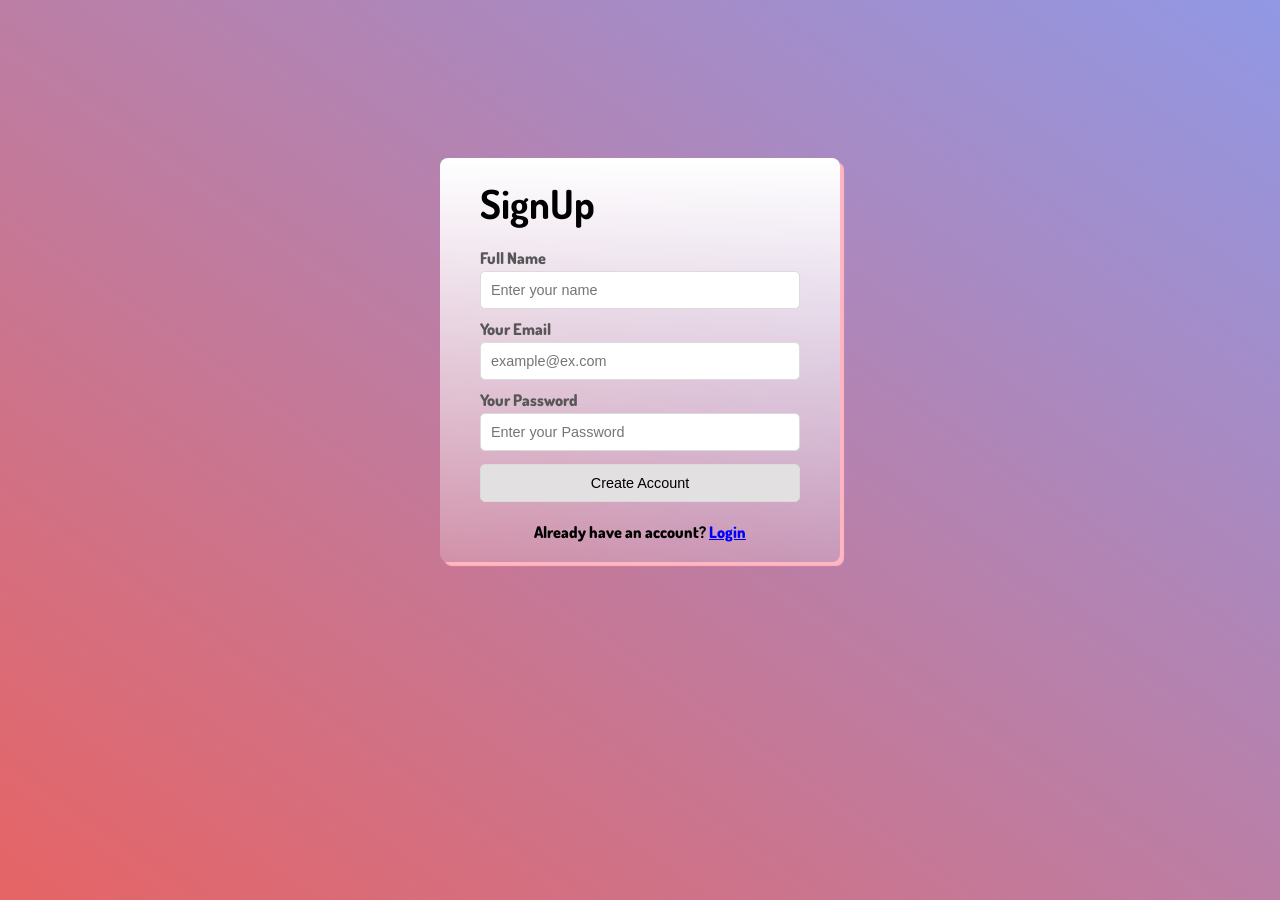
<file: Projects/1. SignUpPage/index.html>
<!DOCTYPE html>
<html lang="en">
<head>
    <meta charset="UTF-8">
    <meta name="viewport" content="width=device-width, initial-scale=1.0">
    <title>SignUp</title>
    <link rel="stylesheet" href="style.css">
</head>
<body>
    <div class="outerBox">
        <div class="innerBox">
            <header class="signupHeader">
                <h1>SignUp</h1>
            </header>
            <main class="signUpBody">
                <form action="#">
                    <p>
                        <label for="fullname">Full Name</label>
                        <input type="text" id="fullname" placeholder="Enter your name" required>
                    </p>
                    <p>
                        <label for="email">Your Email</label>
                        <input type="email" id="email" placeholder="example@ex.com" required>
                    </p>
                    <p>
                        <label for="password">Your Password</label>
                        <input type="password" id="password" placeholder="Enter your Password" required>
                    </p>
                    <p>
                        <input type="submit" id="sumbit" value="Create Account">
                    </p>
                </form>
            </main>

            <footer class="signUpFooter">
                <p>Already have an account? <a href="#">Login</a></p>
            </footer>

        </div>
    </div>
</body>
</html>
</file>
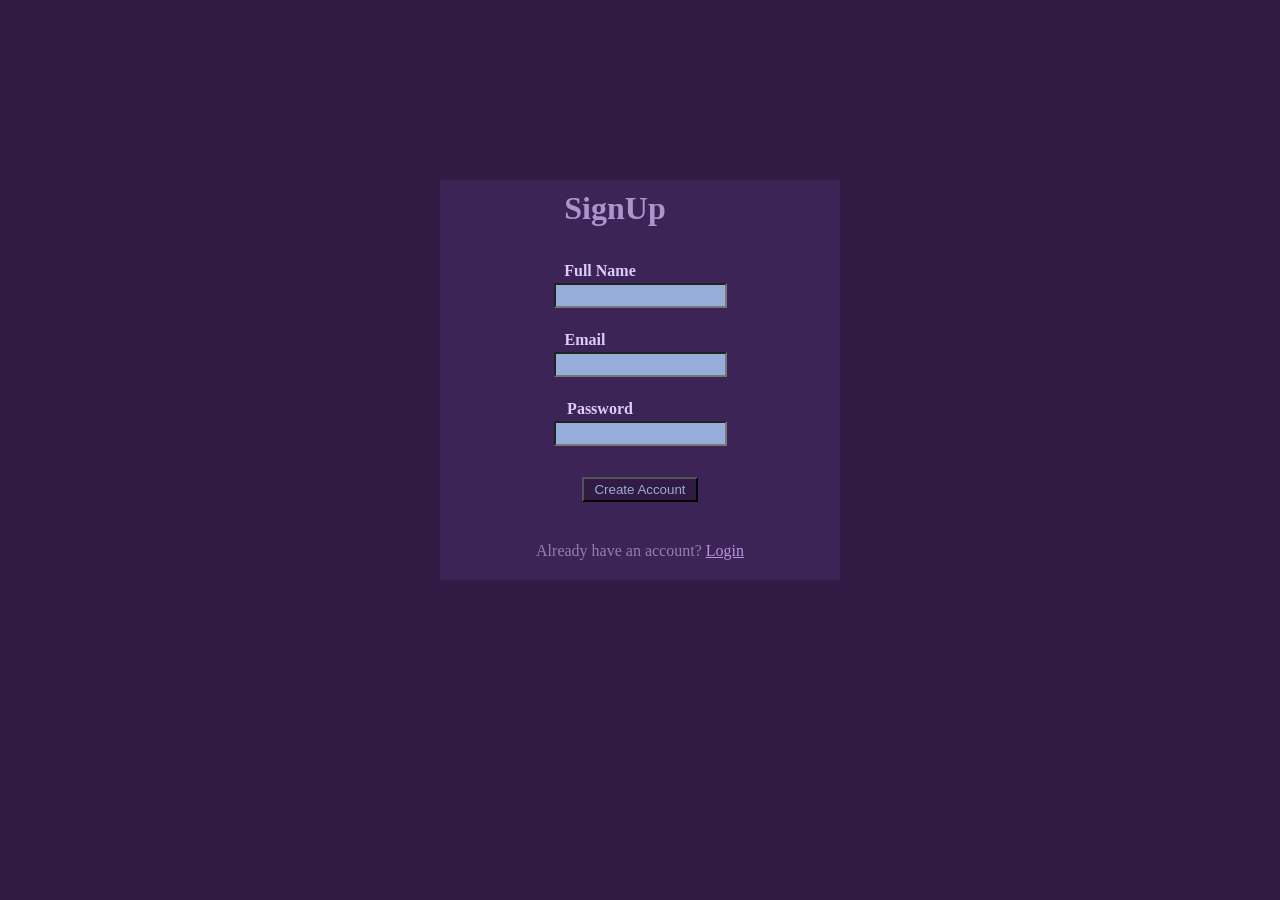
<file: Prototypes for Learning/1. SignUpPage/index.html>
<!DOCTYPE html>
<html lang="en">
<head>
    <meta charset="UTF-8">
    <meta name="viewport" content="width=device-width, initial-scale=1.0">
    <title>SignUp</title>
    <link rel="stylesheet" href="style.css">
</head>
<body>
    
    <div class="signUpForm">
            <h1>SignUp</h1>
            <h4>Full Name</h4>
            <input type="text" />
            <h4>Email</h4>
            <input type="email" />
            <h4>Password</h4>
            <input class="pass" type="password" />
            <br></br>
            <div class="createBtn"><button class="createAccBtn">Create Account</button></div>
            <div class="accLogin">Already have an account? <a href="...">Login</a></div>
    </div>


</body>
</html>
</file>
<file: Projects/1. SignUpPage/style.css>
@import url('https://fonts.googleapis.com/css2?family=Dosis:wght@200&display=swap');


*{
    margin: 0;
    padding: 0;
    box-sizing: border-box;
}

body{
    font-family: 'Dosis', sans-serif;;
    font-weight: 900;
}

.outerBox{
    width: 100vw;
    height: 100vh;
    background: linear-gradient(to top right  ,#e66465, #9198e5);

.innerBox{
    width: 400px;
    margin: 0 auto;
    position: relative;
    top: 40%;
    transform: translateY(-50%);
    padding: 20px 40px;
    background: linear-gradient(to bottom, #ffffff,#ffffff33);
    backdrop-filter: blur(10px);
    border-radius: 8px;
    box-shadow: 4px 4px 1px lightpink;

}

.signupHeader h1{
    font-size: 2.5rem;
    color: black;
}

.signUpBody{
    margin: 20px 0;
}
.signUpBody p {
    margin: 10px 0;
}
.signUpBody p label {
    display: block;
    color: #575757;
}
.signUpBody p input {
    width: 100%;
    padding: 10px;
    border: 1px solid #dbdbdb;
    border-radius: 5px;
    outline: 0;
    font-size: 0.9rem;
    margin-top: 3px;
}
.signUpBody p input[type="submit"]{
    background-color: rgb(226, 224, 224);
    cursor: pointer;
}
.signUpBody p input[type="submit"]:hover{
    background-color: rgb(206, 205, 205);
}
.signUpFooter p{
    color: black; 
    text-align: center;
}
.signUpFooter p a{
    color: blue;
}
}
</file>
<file: Prototypes for Learning/1. SignUpPage/style.css>
*{
    margin: 0;
    padding: 0;
    box-sizing: border-box;
}
body{
    background-color: #311a44;
}

h1{
    padding-top: 10px;
    padding-bottom: 15px;
    padding-right: 50px;
    color: #ae93cc;
}
h4{
    padding-top: 20px;
    padding-right: 80px;
    color: #dcccfa;
}
input{
    margin: 3px;
    height: 25px;
    background-color: #96add9;
}
a{
    color: #ba90dd;
}

.signUpForm>h4:nth-of-type(2){
    padding-right: 110px;
}
.signUpForm{
    background-color: #3c2457;
    width: 400px;
    height: 400px;
    margin: 20vh auto;
    text-align: center;
}
.accLogin{
    padding-top: 40px;
    color: #9a7ab3;
}
.createAccBtn{
    padding: 3px 10px;
    color: #96add9;
    background-color: #311a44;
}
.createBtn{
    padding-top: 10px;
}
</file>
